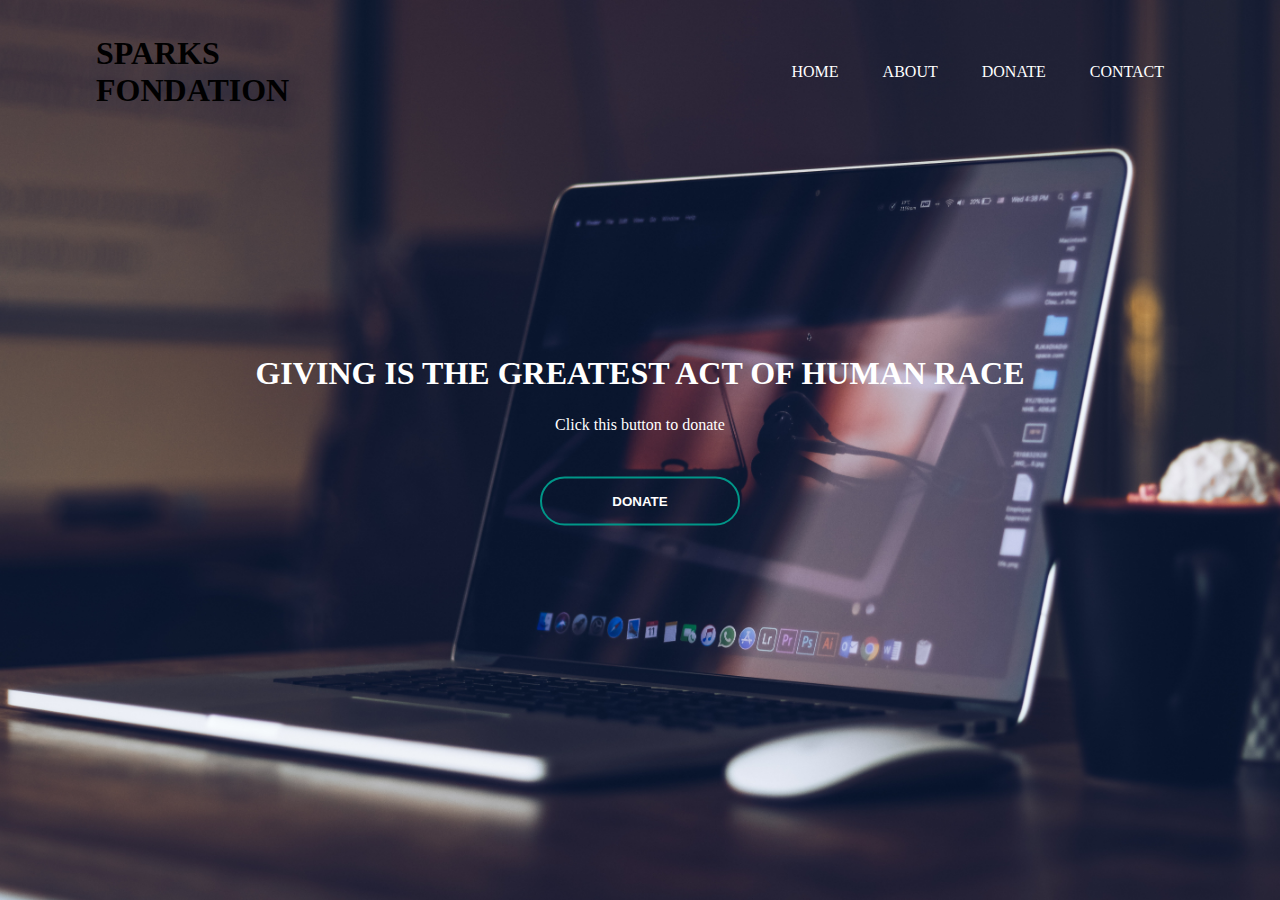
<file: index.html>
<!DOCTYPE html>
<html>
    <head>
    <title> MY WEBPAGE </title>
    <link rel="stylesheet" href="style.css">
    </head>
    <body>
        <div class="banner">
            <div class="navbar">
                    <h1 class="logo"> SPARKS FONDATION</h1>
                        <ul>
                            <li><a href="#">HOME</a></li>
                            <li><a href="service.html">ABOUT</a></li>
                            <li><a href="https://rzp.io/l/N5o2M2Kuo">DONATE</a></li>
                            <li><a href="Contact.html">CONTACT</a></li>
                        </ul>                
            </div>
            <div class="content">
                <h1>GIVING IS THE GREATEST ACT OF HUMAN RACE </h1>
                <p>Click this button to donate</p>
                <div>
                    <button href="https://rzp.io/l/N5o2M2Kuo" type="button"><span></span>DONATE</button>
                </div>
            </div>
        </div>
    </body>
</html>
</file>
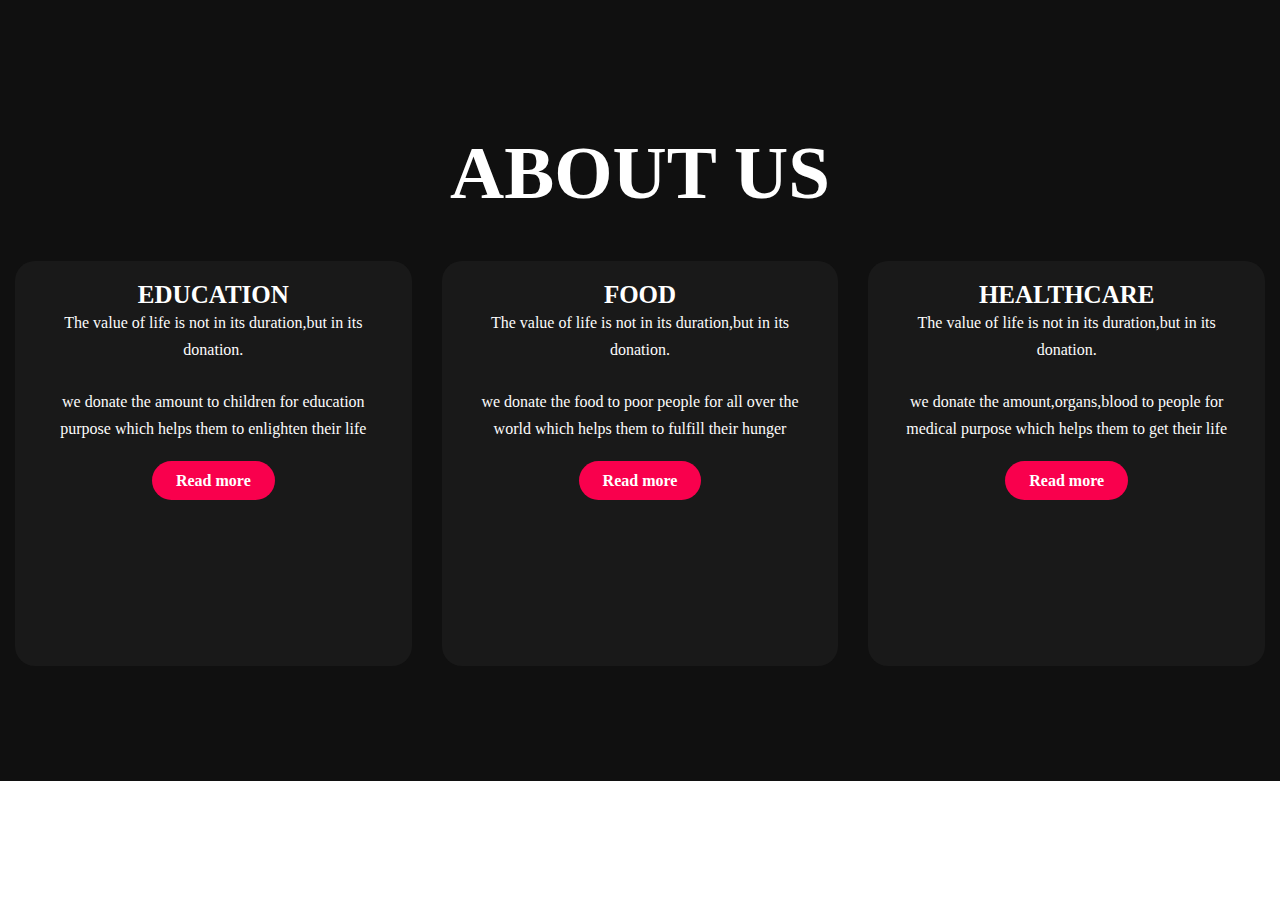
<file: service.html>
<html>
    <head>
        <title> MY WEBPAGE </title>
        <link rel="stylesheet" href="style.css">
    </head>
</html>
<body>
    <div class="service">
        <div class="title">
            <h5> ABOUT US</h5>
        </div>
        <div class="box">
            <div class="card">
                <i class="fa-solid fa-school"></i>
                <h6> EDUCATION</h6>
                <div class="para">
                    <p>The value of life is not in its duration,but in its donation.</p>
                    <p>we donate the amount to children for education purpose which helps them to enlighten their life</p>
                    <p style="text-align: center;">
                      <a class="button" href="#">Read more</a>
                    </p>
                </div>
            </div>

            <div class="card">
                <i class="fa-solid fa-pot-food"></i>
                <h6> FOOD </h6>
                <div class="para">
                    <p>The value of life is not in its duration,but in its donation.</p>
                    <p>we donate the food to poor people for all over the world which helps them to fulfill their hunger</p>
                    <p style="text-align: center;">
                      <a class="button" href="#">Read more</a>
                    </p>
                </div>
            </div>

            <div class="card">
                <i class="fa-solid fa-stethoscope"></i>
                <h6> HEALTHCARE </h6>
                <div class="para">
                    <p>The value of life is not in its duration,but in its donation.</p>
                    <p>we donate the amount,organs,blood to people for medical purpose which helps them to get their life</p>
                    <p style="text-align: center;">
                      <a class="button" href="#">Read more</a>
                    </p>
                </div>
            </div>
        </div>
    </div>
</body>
</file>
<file: style.css>
*{
    margin: 0;
    padding: 0;
}

.banner{
    width: 100%;
    height: 100vh;
    background-image: url('back.jpg');
    background-size: cover;
    background-position:center
}
.navbar{
    width: 85%;
    margin: auto;
    padding:  35px;
    display: flex;
    align-items: center;
    justify-content: space-between;
}
.logo{
    width: 120px;
    cursor: pointer;
}
.navbar ul li{
    list-style: none;
    display: inline-block;
    margin: 0 20px;
    position: relative;
}
.navbar ul li a{
    text-decoration: none;
    color: white;
    text-transform: uppercase;
}
.navbar ul li::after{
    content: '';
    height: 3px;
    width: 0;
    background: white;
    position: absolute;
    left: 0;
    bottom: -10px;
    transition: 0.5s;
}
.navbar ul li:hover::after{
    width: 100%;
}
.content{
    width: 100%;
    position: absolute;
    top: 50%;
    transform: translateY(-50%);
    color:white;
    text-align: center;
}
button{
    width: 200px;
    padding: 15px;
    text-align: center;
    margin: 20px 10px;
    border-radius: 25px;
    font-weight: bold;
    border: 2px solid #009688;
    background: transparent;
    color: white;
    cursor: pointer;
    position: relative;
    overflow: hidden;
}
.content p{
    margin: 20px auto;
    font-weight: 100;
    line-height: 25px;
}
span{
    background: #009688;
    height: 100%;
    width: 0;
    border-radius: 25px;
    position: absolute;
    left: 0;
    bottom:0;
    z-index:-1;
    transition: 0.5s;
}
button:hover span{
    width: 100%;
}
button:hover{
    border:none;
}

.service{
    background: #101010;
    width: 100%;
    padding: 100px 0px;
}
.title h5{
    color:white;
    font-size: 75px;
    width: 1130px;
    margin: 30px auto;
    text-align: center;
}
.box{
    display: flex;
    justify-content: center;
    align-items: center;
    min-height:400px;
}
.card{
    height: 365px;
    width: 335px;
    padding: 20px 35px;
    background: #191919;
    border-radius: 20px;
    margin: 15px;
    position: relative;
    overflow:hidden;
    text-align: center;
}
h5{
    color: white;
    font-size: 20px;
    margin-bottom: 15px;
}
.para p{
    color: #fcfcfc;
    font-size: 16px;
    line-height: 27px;
    margin-bottom: 25px;
}
.card .button{
    background-color: #f9004d;
    color: white;
    text-decoration: none;
    border: 2px solid transparent;
    font-weight: bold;
    padding: 9px 22px;
    border-radius: 30px;
    transition: .4s;
}
.card .button:hover{
    background-color: transparent;
    border: 2px solid #f9004d;
    cursor: pointer;
}
h6{
    color: white;
    font-size: 25px;
}
</file>
